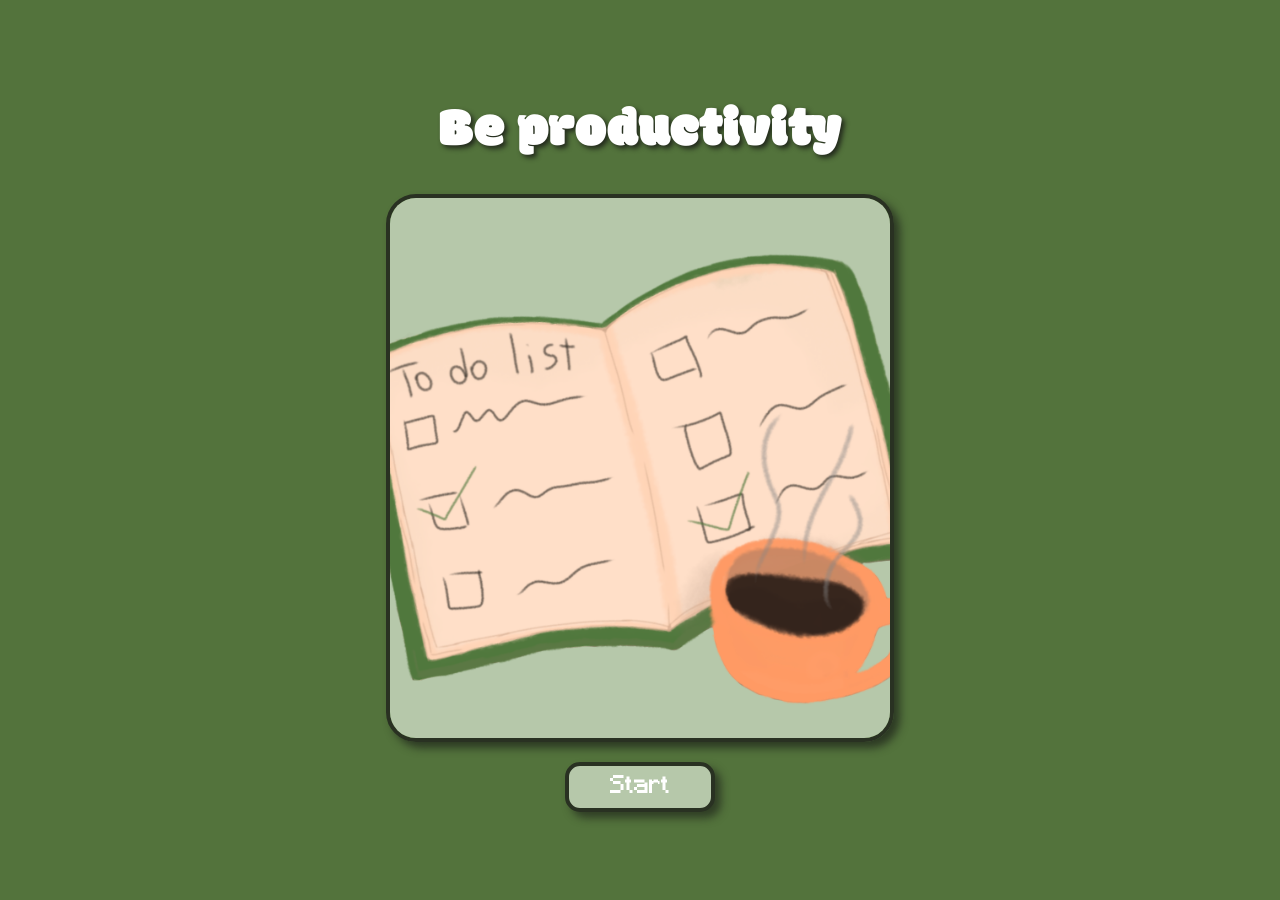
<file: index.html>
<!DOCTYPE html>
<html lang="pt-br">
  <head>
    <meta charset="UTF-8" />
    <meta name="viewport" content="width=device-width, initial-scale=1.0" />
    <title>To Do List</title>
    <link rel="shortcut icon" href="favicon.ico" type="image/x-icon" />
    <link rel="stylesheet" href="styles.css" />
  </head>
  <body>
    <section id="home-section">
      <h1>Be productivity</h1>
      <div class="img-container">
        <img src="start.png" alt="Desenho livro de tarefas" />
      </div>
      <button id="buttonHome" onclick="start()" class="button">Start</button>
    </section>

    <section id="to-do-section">
      <div class="input-area">
        <div class="date">
          <p id="week" class="week"></p>
          <div class="day">
            <p id="day" class="day-date"></p>
          </div>
          <p id="month" class="month"></p>
        </div>

        <div class="to-do-area">
          <div class="progress">
            <p class="p-progress">Progresso</p>
            <div id="bar">
              <div id="progress-bar"></div>
            </div>
          </div>

          <div class="to-do">
            <input
              type="text"
              name="to-do"
              id="to-do-input"
              placeholder="Digite sua tarefa aqui..."
            />
            <button type="submit" class="add-task" onclick="addTask()">
              +
            </button>
          </div>
          <p id="msg"></p>
        </div>
      </div>
      <div class="res-area">
        <div class="res">
          <ul id="taskList">
            <!-- <li>
              <input type="checkbox" id="tarefa1" />
              <label for="tarefa1">Lavar a casa</label>
            </li> -->
          </ul>
        </div>

        <div>
          <button type="button" onclick="cleanAll()" id="clean" class="button">
            Limpar
          </button>
          <button type="button" onclick="endDay()" class="button">
            Finalizar
          </button>
        </div>
      </div>
    </section>

    <section id="res-section">
      <h1 id="result">Keep going!</h1>
      <div class="img-container" id="imgContainer">
        <!-- <img src="res.png" alt="Folhas desenhadas" /> -->
      </div>
      <p class="p-final">Seu progresso final:</p>
      <button id="backHome" onclick="home()" class="button">Voltar</button>
    </section>

    <script src="script.js"></script>
  </body>
</html>
</file>
<file: styles.css>
@import url("https://fonts.googleapis.com/css2?family=Modak&display=swap");

@font-face {
  font-family: "pixelada";
  src: url("./Minecraft.ttf") format("truetype");
  font-weight: normal;
  font-syle: normal;
}

:root {
  --green-background: #53733c;
  --green-button: #b6c8aa;
  --white-background: #f5f4e3;
  --border-button: #293122;
  --border-div: #a5b696;
  --pixel-font-family: "pixelada", arial, sans-serif;
}

* {
  padding: 0;
  margin: 0;
}

body {
  background-color: var(--green-background);
  width: 100vw;
  height: 100vh;
}

.input-area {
  display: flex;
  width: 90vw;
  height: 200px;
  justify-content: center;
  gap: 55px;
}

.to-do-area {
  display: flex;
  flex-direction: column;
  gap: 5px;
  width: 60vw;
  height: 200px;
  padding: 0 5px;
}

#home-section {
  width: 100vw;
  height: 100vh;
  display: flex;
  flex-direction: column;
  justify-content: center;
  align-items: center;
  gap: 20px;
}

h1 {
  font-size: 3.5em;
  font-family: "Modak", Arial, sans-serif;
  color: white;
  font-weight: normal;
  text-shadow: 3px 3px 5px #232a1d;
}

img {
  width: 100%;
  height: 100%;
  display: block;
  background-color: #b6c8aa;
  object-fit: cover;
}

.img-container {
  width: 80%;
  max-width: 500px;
  height: 60%;
  overflow: hidden;
  display: flex;
  flex-direction: column;
  justify-content: center;
  align-items: center;
  border: solid;
  border-width: 0.3em;
  border-radius: 30px;
  border-color: var(--border-button);
  box-shadow: 6px 6px 8px #232a1dc8;
}

.button {
  width: 150px;
  height: 50px;
  font-family: "pixelada", arial, serif;
  font-size: 1.5em;
  color: white;
  background-color: var(--green-button);
  border: solid;
  border-width: 0.2em;
  border-radius: 15px;
  border-color: var(--border-button);
  box-shadow: 6px 6px 8px #232a1db9;
  transition: 0.1s;
}

.button:active {
  transform: translatey(10%);
  box-shadow: 0 0 0 #232a1db9;
}

button:hover {
  cursor: pointer;
}

#clean {
  display: none;
}

#to-do-section {
  width: 100vw;
  height: 100vh;
  display: none;
  flex-direction: column;
  align-items: center;
  justify-content: center;
  gap: 20px;
}

.date {
  background-color: var(--white-background);
  width: 200px;
  height: 200px;
  display: flex;
  flex-direction: column;
  justify-content: center;
  align-items: center;
  gap: 15px;

  box-shadow: inset 0 0 0 0.3em var(--border-div);
  border-radius: 20px;
  font-family: var(--pixel-font-family);
}

.day {
  width: 100px;
  height: 100px;
  background-color: var(--green-background);
  border-radius: 50%;
  position: relative;
}

.day-date {
  color: white;
  font-size: 3em;
  position: absolute;
  top: 28%;
  right: 21%;
}

.week {
  font-size: 1.5em;
}

.month {
  font-size: 1.2em;
}

.progress {
  width: 100%;
  height: 100px;
  background-color: var(--white-background);
  border-radius: 20px;
  box-shadow: inset 0 0 0 0.3em var(--border-div);
  display: flex;
  flex-direction: column;
  justify-content: center;
  align-items: center;
  gap: 10px;
  position: relative;
}

.p-progress {
  font-size: 1.5em;
  font-family: var(--pixel-font-family);
}

#bar {
  width: 80%;
  height: 30px;
  background-color: #bccaa5;
  border-radius: 30px;
  position: relative;
  z-index: 1;
}

#progress-bar {
  position: absolute;
  width: 50%;
  height: 100%;
  background-color: var(--green-background);
  border-radius: 30px;
  top: 0;
  left: 0;
  z-index: 2;
}

.to-do {
  width: 100%;
  height: 75px;
  display: flex;
  justify-content: space-between;
  align-items: center;
}

#to-do-input {
  width: 80%;
  height: 55px;
  border-radius: 50px;
  border: none;
  padding-left: 20px;
  margin-left: 2px;
}

#to-do-input::placeholder {
  color: #aaa;
  font-style: italic;
  font-size: 1em;
}

#to-do-input:focus {
  outline-color: #4caf50;
  box-shadow: 0 0 5px #4caf5080;
}

.add-task {
  width: 10%;
  height: 60px;
  border-radius: 25px;
  margin-right: 2px;
  border: none;
  font-size: 2.4em;
  background-color: #161a12ed;
  color: white;
}

.res-area {
  width: 90vw;
  max-width: 1096px;
  height: 55%;
  display: flex;
  flex-direction: column;
  justify-content: space-between;
  align-items: center;
}

.res {
  background-color: var(--white-background);
  width: 100%;
  height: 82%;
  box-shadow: inset 0 0 0 0.3em var(--border-div);
  border-radius: 20px;
  overflow-y: auto;
}

ul {
  margin-top: 20px;
  list-style: square inside;
  display: flex;
  flex-direction: column;
  gap: 10px;
  width: 100%;
  align-items: center;
  inset: none;
}

label:hover {
  cursor: pointer;
}

input[type="checkbox"] {
  appearance: none;
}

input[type="checkbox"]:checked + label {
  text-decoration: line-through;
}

li {
  width: 90%;
  padding: 0;
  margin: 0;
}

#msg {
  font-family: arial, sans-serif;
  font-size: 1em;
  color: var(--border-button);
  font-weight: bold;
  text-align: center;
}

#res-section {
  width: 100vw;
  height: 100vh;
  display: none;
  flex-direction: column;
  align-items: center;
  justify-content: center;
  gap: 20px;
}

.p-final {
  font-family: var(--pixel-font-family), Arial, Helvetica, sans-serif;
  font-weight: normal;
  font-size: 1.2em;
}
</file>
<file: to-do/styles.css>
@import url("https://fonts.googleapis.com/css2?family=Modak&display=swap");

@font-face {
  font-family: "pixelada";
  src: url("files/Minecraft.ttf") format("truetype");
  font-weight: normal;
  font-syle: normal;
}

:root {
  --green-background: #53733c;
  --green-button: #b6c8aa;
  --white-background: #f5f4e3;
  --border-button: #293122;
  --border-div: #a5b696;
  --pixel-font-family: "pixelada", arial, sans-serif;
}

* {
  padding: 0;
  margin: 0;
}

body {
  background-color: var(--green-background);
  width: 100vw;
  height: 100vh;
}

.input-area {
  display: flex;
  width: 90vw;
  height: 200px;
  justify-content: center;
  gap: 55px;
}

.to-do-area {
  display: flex;
  flex-direction: column;
  gap: 5px;
  width: 60vw;
  height: 200px;
  padding: 0 5px;
}

#home-section {
  width: 100vw;
  height: 100vh;
  display: flex;
  flex-direction: column;
  justify-content: center;
  align-items: center;
  gap: 20px;
}

h1 {
  font-size: 3.5em;
  font-family: "Modak", Arial, sans-serif;
  color: white;
  font-weight: normal;
  text-shadow: 3px 3px 5px #232a1d;
}

img {
  width: 100%;
  height: 100%;
  display: block;
  background-color: #b6c8aa;
  object-fit: cover;
}

.img-container {
  width: 80%;
  max-width: 500px;
  height: 60%;
  overflow: hidden;
  display: flex;
  flex-direction: column;
  justify-content: center;
  align-items: center;
  border: solid;
  border-width: 0.3em;
  border-radius: 30px;
  border-color: var(--border-button);
  box-shadow: 6px 6px 8px #232a1dc8;
}

.button {
  width: 150px;
  height: 50px;
  font-family: "pixelada", arial, serif;
  font-size: 1.5em;
  color: white;
  background-color: var(--green-button);
  border: solid;
  border-width: 0.2em;
  border-radius: 15px;
  border-color: var(--border-button);
  box-shadow: 6px 6px 8px #232a1db9;
  transition: 0.1s;
}

.button:active {
  transform: translatey(10%);
  box-shadow: 0 0 0 #232a1db9;
}

button:hover {
  cursor: pointer;
}

#clean {
  display: none;
}

#to-do-section {
  width: 100vw;
  height: 100vh;
  display: none;
  flex-direction: column;
  align-items: center;
  justify-content: center;
  gap: 20px;
}

.date {
  background-color: var(--white-background);
  width: 200px;
  height: 200px;
  display: flex;
  flex-direction: column;
  justify-content: center;
  align-items: center;
  gap: 15px;

  box-shadow: inset 0 0 0 0.3em var(--border-div);
  border-radius: 20px;
  font-family: var(--pixel-font-family);
}

.day {
  width: 100px;
  height: 100px;
  background-color: var(--green-background);
  border-radius: 50%;
  position: relative;
}

.day-date {
  color: white;
  font-size: 3em;
  position: absolute;
  top: 28%;
  right: 21%;
}

.week {
  font-size: 1.5em;
}

.month {
  font-size: 1.2em;
}

.progress {
  width: 100%;
  height: 100px;
  background-color: var(--white-background);
  border-radius: 20px;
  box-shadow: inset 0 0 0 0.3em var(--border-div);
  display: flex;
  flex-direction: column;
  justify-content: center;
  align-items: center;
  gap: 10px;
  position: relative;
}

.p-progress {
  font-size: 1.5em;
  font-family: var(--pixel-font-family);
}

#bar {
  width: 80%;
  height: 30px;
  background-color: #bccaa5;
  border-radius: 30px;
  position: relative;
  z-index: 1;
}

#progress-bar {
  position: absolute;
  width: 50%;
  height: 100%;
  background-color: var(--green-background);
  border-radius: 30px;
  top: 0;
  left: 0;
  z-index: 2;
}

.to-do {
  width: 100%;
  height: 75px;
  display: flex;
  justify-content: space-between;
  align-items: center;
}

#to-do-input {
  width: 80%;
  height: 55px;
  border-radius: 50px;
  border: none;
  padding-left: 20px;
  margin-left: 2px;
}

#to-do-input::placeholder {
  color: #aaa;
  font-style: italic;
  font-size: 1em;
}

#to-do-input:focus {
  outline-color: #4caf50;
  box-shadow: 0 0 5px #4caf5080;
}

.add-task {
  width: 10%;
  height: 60px;
  border-radius: 25px;
  margin-right: 2px;
  border: none;
  font-size: 2.4em;
  background-color: #161a12ed;
  color: white;
}

.res-area {
  width: 90vw;
  max-width: 1096px;
  height: 55%;
  display: flex;
  flex-direction: column;
  justify-content: space-between;
  align-items: center;
}

.res {
  background-color: var(--white-background);
  width: 100%;
  height: 82%;
  box-shadow: inset 0 0 0 0.3em var(--border-div);
  border-radius: 20px;
  overflow-y: auto;
}

ul {
  margin-top: 20px;
  list-style: square inside;
  display: flex;
  flex-direction: column;
  gap: 10px;
  width: 100%;
  align-items: center;
  inset: none;
}

label:hover {
  cursor: pointer;
}

input[type="checkbox"] {
  appearance: none;
}

input[type="checkbox"]:checked + label {
  text-decoration: line-through;
}

li {
  width: 90%;
  padding: 0;
  margin: 0;
}

#msg {
  font-family: arial, sans-serif;
  font-size: 1em;
  color: var(--border-button);
  font-weight: bold;
  text-align: center;
}

#res-section {
  width: 100vw;
  height: 100vh;
  display: none;
  flex-direction: column;
  align-items: center;
  justify-content: center;
  gap: 20px;
}

.p-final {
  font-family: var(--pixel-font-family), Arial, Helvetica, sans-serif;
  font-weight: normal;
  font-size: 1.2em;
}
</file>
